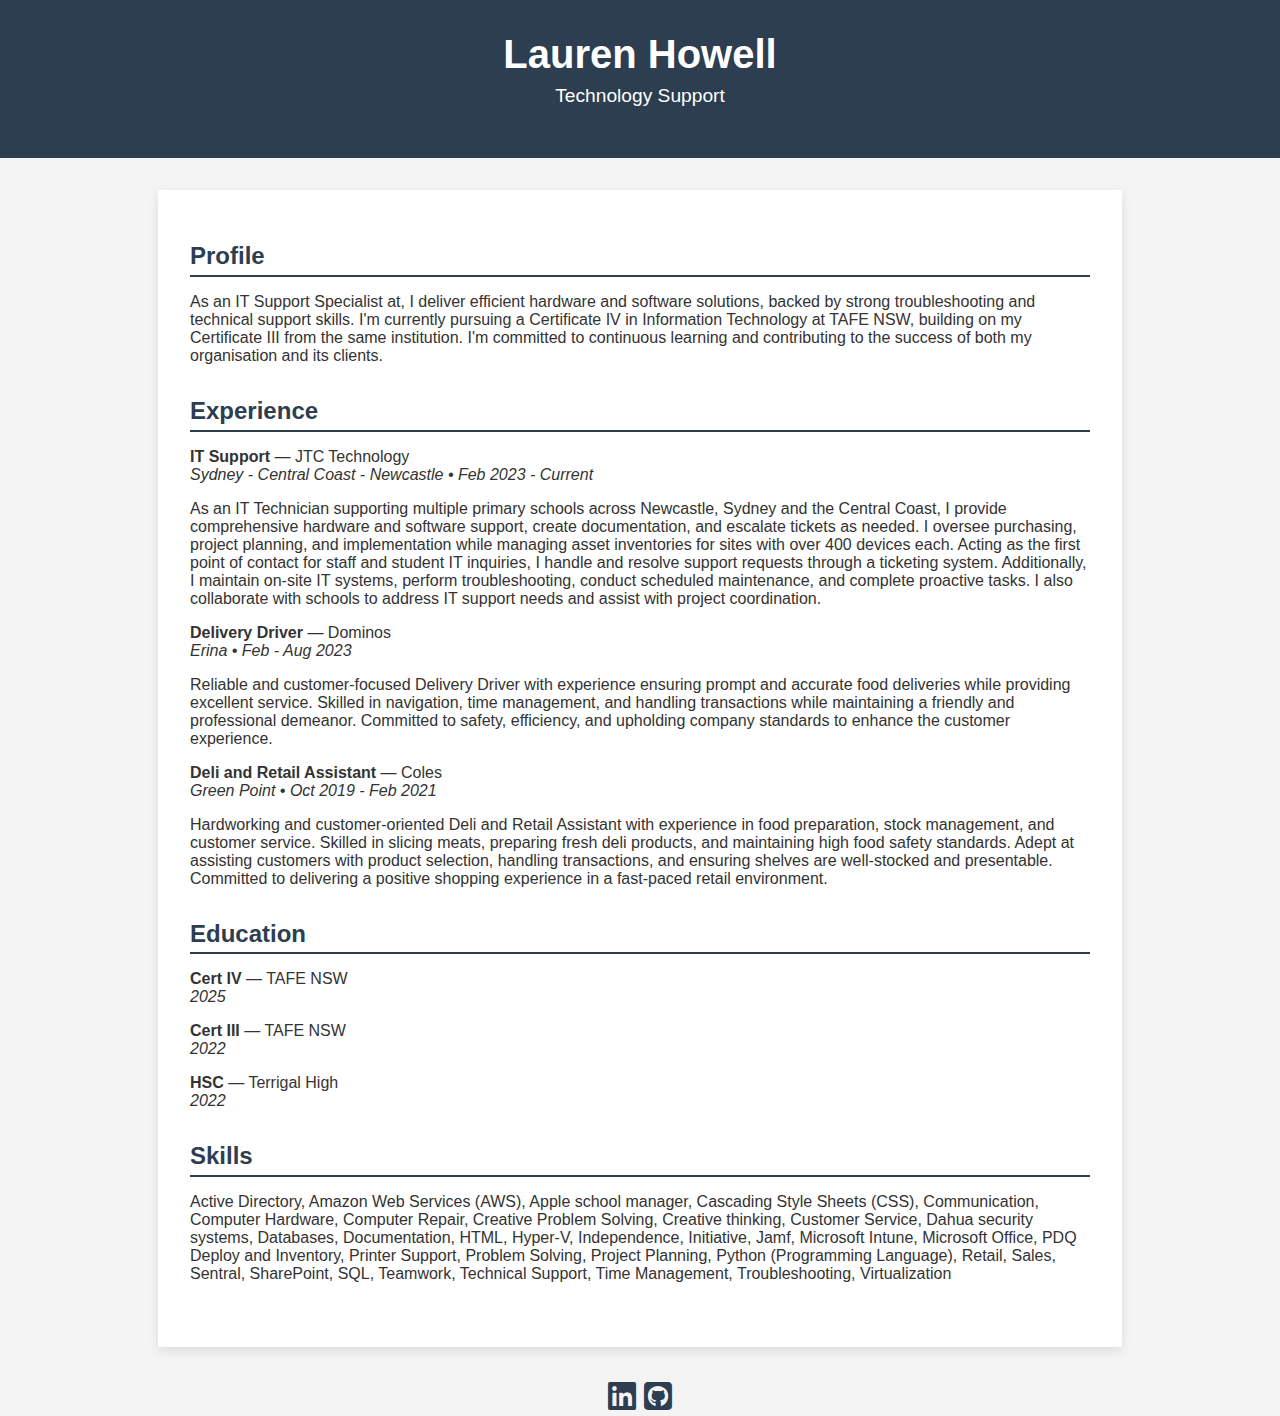
<file: index.html>
<!DOCTYPE html>
<html lang="en">

<head>
	<meta charset="UTF-8" />
	<meta name="viewport" content="width=device-width, initial-scale=1.0" />
	<title>Lauren Howell - Resume</title>
	<link rel="stylesheet" href="stylesheet.css">
	<link rel="stylesheet" href="https://cdnjs.cloudflare.com/ajax/libs/font-awesome/6.7.2/css/all.min.css"
		integrity="sha512-Evv84Mr4kqVGRNSgIGL/F/aIDqQb7xQ2vcrdIwxfjThSH8CSR7PBEakCr51Ck+w+/U6swU2Im1vVX0SVk9ABhg=="
		crossorigin="anonymous" referrerpolicy="no-referrer" />
</head>

<body>

	<header>
		<h1>Lauren Howell</h1>
		<p>Technology Support</p>
	</header>

	<div class="container">

		<section>
			<h2>Profile</h2>
			<p>As an IT Support Specialist at, I deliver efficient hardware and software solutions, backed by strong
				troubleshooting and technical support skills.
				I'm currently pursuing a Certificate IV in Information Technology at TAFE NSW, building on my
				Certificate III from the same institution.
				I'm committed to continuous learning and contributing to the success of both my organisation and its
				clients.</p>
		</section>

		<section>
			<h2>Experience</h2>
			<ul>
				<li>
					<strong>IT Support</strong> — JTC Technology<br />
					<em>Sydney - Central Coast - Newcastle • Feb 2023 - Current</em><br />
					<p>As an IT Technician supporting multiple primary schools across Newcastle, Sydney and the Central Coast, I
						provide comprehensive hardware and software support, create documentation, and escalate tickets
						as needed. I oversee purchasing, project planning, and implementation while managing asset
						inventories for sites with over 400 devices each. Acting as the first point of contact for staff
						and student IT inquiries, I handle and resolve support requests through a ticketing system.
						Additionally, I maintain on-site IT systems, perform troubleshooting, conduct scheduled
						maintenance, and complete proactive tasks. I also collaborate with schools to address IT support
						needs and assist with project coordination.
					</p>
				</li>
				<li>
					<strong>Delivery Driver</strong> — Dominos<br />
					<em>Erina • Feb - Aug 2023</em><br />
					<p>Reliable and customer-focused Delivery Driver with experience ensuring prompt and accurate food
						deliveries while providing excellent service. Skilled in navigation, time management, and
						handling transactions while maintaining a friendly and professional demeanor. Committed to
						safety, efficiency, and upholding company standards to enhance the customer experience.</p>
				</li>
				<li>
					<strong>Deli and Retail Assistant</strong> — Coles<br />
					<em>Green Point • Oct 2019 - Feb 2021</em><br />
					<p>Hardworking and customer-oriented Deli and Retail Assistant with experience in food preparation,
						stock management, and customer service. Skilled in slicing meats, preparing fresh deli products,
						and maintaining high food safety standards. Adept at assisting customers with product selection,
						handling transactions, and ensuring shelves are well-stocked and presentable. Committed to
						delivering a positive shopping experience in a fast-paced retail environment.</p>
				</li>
			</ul>
		</section>

		<section>
			<h2>Education</h2>
			<ul>
				<li>
					<strong>Cert IV</strong> — TAFE NSW<br />
					<em>2025</em><br />
					<!-- <p>Relevant coursework, honors, or activities.</p> -->
				</li>
				<li>
					<strong>Cert III</strong> — TAFE NSW<br />
					<em>2022</em><br />
					<!-- <p>Relevant coursework, honors, or activities.</p> -->
				</li>
				<li>
					<strong>HSC</strong> — Terrigal High<br />
					<em>2022</em><br />
					<!-- <p>Relevant coursework, honors, or activities.</p> -->
				</li>
			</ul>
		</section>

		<section>
			<h2>Skills</h2>
			<p>Active Directory, Amazon Web Services (AWS), Apple school manager, Cascading Style Sheets
				(CSS), Communication, Computer Hardware, Computer Repair, Creative Problem Solving, Creative
				thinking, Customer Service, Dahua security systems, Databases, Documentation, HTML, Hyper-V,
				Independence, Initiative, Jamf, Microsoft Intune, Microsoft
				Office, PDQ Deploy and Inventory, Printer Support, Problem Solving, Project Planning, Python
				(Programming Language), Retail, Sales, Sentral, SharePoint, SQL, Teamwork, Technical Support, Time
				Management, Troubleshooting, Virtualization</p>
		</section>

	</div>

	<footer class="contact">
		<a href="https://linkedin.com/in/lauren-h-080198211"><i class="fa-brands fa-linkedin"></i></a>
		<a href="https://github.com/Lauren-Howell"><i class="fa-brands fa-square-github"></i></a>

	</footer>

</body>

</html>
</file>
<file: stylesheet.css>
body {
    font-family: 'Segoe UI', Tahoma, Geneva, Verdana, sans-serif;
    margin: 0;
    padding: 0;
    background: #f4f4f4;
    color: #333;
  }
  header {
    background: #2c3e50;
    color: white;
    padding: 2rem;
    text-align: center;
  }
  header h1 {
    margin: 0;
    font-size: 2.5rem;
  }
  header p {
    font-size: 1.2rem;
    margin-top: 0.5rem;
  }
  .container {
    max-width: 900px;
    margin: 2rem auto;
    background: white;
    padding: 2rem;
    box-shadow: 0 4px 10px rgba(0, 0, 0, 0.1);
  }
  section {
    margin-bottom: 2rem;
  }
  h2 {
    border-bottom: 2px solid #2c3e50;
    padding-bottom: 0.3rem;
    margin-bottom: 1rem;
    color: #2c3e50;
  }
  ul {
    list-style: none;
    padding-left: 0;
  }
  li {
    margin-bottom: 1rem;
  }
  .contact {
    text-align: center;
    font-size: 2em;
    color: #666;
  }
  .contact a {
    color: #2c3e50;
    text-decoration: none;
    
  }
  .contact a:hover {
    text-decoration: underline;
  }
</file>
